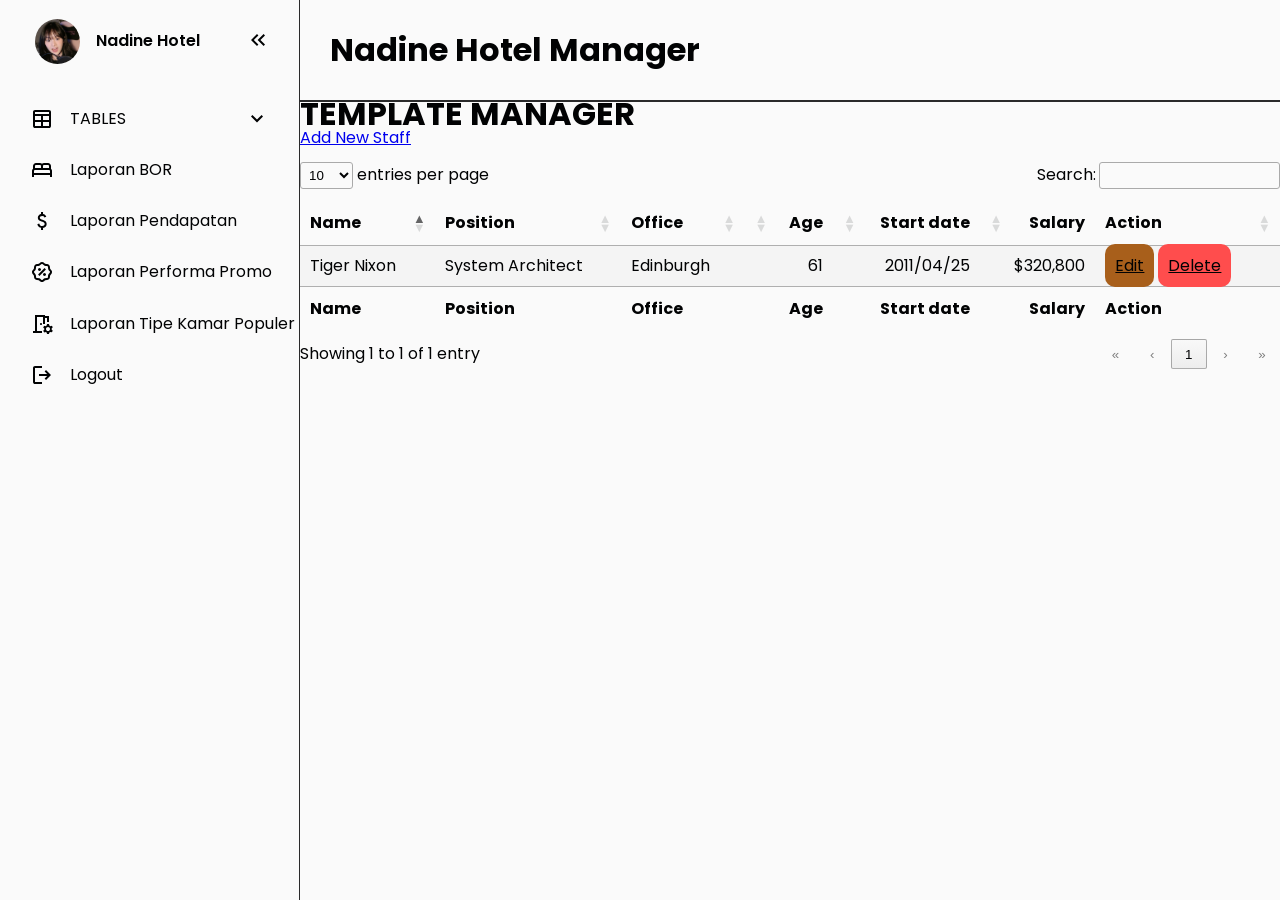
<file: app/view/manager/index.html>
<!DOCTYPE html>
<html lang="en" xmlns="http://www.w3.org/1999/html">
<head>
    <meta charset="UTF-8">
    <meta name="viewport" content="width=device-width, initial-scale=1.0">
    <title>template</title>
    <!-- Import jquery -->
    <script type="text/javascript" src="../../../public/scripts/staff/jquery-3.7.1.min.js"></script>
    <!-- import Javascript DataTables-->
    <script type="text/javascript" src="../../../public/scripts/staff/DataTables/datatables.min.js"></script>
    <link rel="stylesheet" href="../../../public/scripts/staff/DataTables/datatables.min.css">
    <!-- Import front-end stuff -->
    <link rel="stylesheet" href="../../../public/scripts/staff/style.css" type="text/css">
    <script type="text/javascript" src="../../../public/scripts/staff/index.js" defer></script>

</head>
<body>
<!-- sidebar -->
<nav id="sidebar">
    <ul>
        <!-- name + logo -->
        <li>
            <span class="logo">
                <span class="img-div">
                    <img src="../../../public/img/nadine_logo.png" alt="NDNE">
                </span>
                Nadine Hotel
            </span>
            <!-- close sidebar btn -->
            <button onclick=toggleSidebar() id="toggle-btn">
                <svg xmlns="http://www.w3.org/2000/svg" height="24px" viewBox="0 -960 960 960" width="24px" fill="#e3e3e3"><path d="M440-240 200-480l240-240 56 56-183 184 183 184-56 56Zm264 0L464-480l240-240 56 56-183 184 183 184-56 56Z"/></svg>
            </button>
        </li>
        <!-- Dropdown Tables -->
        <li>
            <button onclick=toggleSubMenu(this) class="dropdown-btn" id="crud">
                <svg xmlns="http://www.w3.org/2000/svg" height="24px" viewBox="0 -960 960 960" width="24px" fill="#e3e3e3"><path d="M200-120q-33 0-56.5-23.5T120-200v-560q0-33 23.5-56.5T200-840h560q33 0 56.5 23.5T840-760v560q0 33-23.5 56.5T760-120H200Zm240-240H200v160h240v-160Zm80 0v160h240v-160H520Zm-80-80v-160H200v160h240Zm80 0h240v-160H520v160ZM200-680h560v-80H200v80Z"/></svg>
                <span>TABLES</span>
                <svg xmlns="http://www.w3.org/2000/svg" height="24px" viewBox="0 -960 960 960" width="24px" fill="#e3e3e3"><path d="M480-344 240-584l56-56 184 184 184-184 56 56-240 240Z"/></svg>
            </button>
            <ul class="sub-menu">
                <div>
                    <li><a href="index.php?menu=staff" class="table-link">Staff</a></li>
                    <li><a href="index.php?menu=log_staff_activity" class="table-link">Log Staff Activity</a></li>
                </div>
            </ul>
        </li>
        <!-- Reservations btn -->
        <li>
            <a href="index.php?menu=laporan-bor" class="table-link">
                <svg xmlns="http://www.w3.org/2000/svg" height="24px" viewBox="0 -960 960 960" width="24px" fill="#e3e3e3"><path d="M80-200v-240q0-27 11-49t29-39v-112q0-50 35-85t85-35h160q23 0 43 8.5t37 23.5q17-15 37-23.5t43-8.5h160q50 0 85 35t35 85v112q18 17 29 39t11 49v240h-80v-80H160v80H80Zm440-360h240v-80q0-17-11.5-28.5T720-680H560q-17 0-28.5 11.5T520-640v80Zm-320 0h240v-80q0-17-11.5-28.5T400-680H240q-17 0-28.5 11.5T200-640v80Zm-40 200h640v-80q0-17-11.5-28.5T760-480H200q-17 0-28.5 11.5T160-440v80Zm640 0H160h640Z"/></svg>
                <span>Laporan BOR</span>
            </a>
        </li>
        <li>
            <a href="index.php?menu=laporan-pendapatan" class="table-link">
                <svg xmlns="http://www.w3.org/2000/svg" height="24px" viewBox="0 -960 960 960" width="24px" fill="#e3e3e3"><path d="M441-120v-86q-53-12-91.5-46T293-348l74-30q15 48 44.5 73t77.5 25q41 0 69.5-18.5T587-356q0-35-22-55.5T463-458q-86-27-118-64.5T313-614q0-65 42-101t86-41v-84h80v84q50 8 82.5 36.5T651-650l-74 32q-12-32-34-48t-60-16q-44 0-67 19.5T393-614q0 33 30 52t104 40q69 20 104.5 63.5T667-358q0 71-42 108t-104 46v84h-80Z"/></svg>
                <span>Laporan Pendapatan</span>
            </a>
        </li>
        <li>
            <a href="index.php?menu=performa-promo" class="table-link">
                <svg xmlns="http://www.w3.org/2000/svg" height="24px" viewBox="0 -960 960 960" width="24px" fill="#e3e3e3"><path d="M480-80q-24 0-46-9t-39-26q-29-29-50-38t-63-9q-50 0-85-35t-35-85q0-42-9-63t-38-50q-17-17-26-39t-9-46q0-24 9-46t26-39q29-29 38-50t9-63q0-50 35-85t85-35q42 0 63-9t50-38q17-17 39-26t46-9q24 0 46 9t39 26q29 29 50 38t63 9q50 0 85 35t35 85q0 42 9 63t38 50q17 17 26 39t9 46q0 24-9 46t-26 39q-29 29-38 50t-9 63q0 50-35 85t-85 35q-42 0-63 9t-50 38q-17 17-39 26t-46 9Zm0-80q8 0 15.5-3.5T508-172q41-41 77-55.5t93-14.5q17 0 28.5-11.5T718-282q0-58 14.5-93.5T788-452q12-12 12-28t-12-28q-41-41-55.5-77T718-678q0-17-11.5-28.5T678-718q-58 0-93.5-14.5T508-788q-5-5-12.5-8.5T480-800q-8 0-15.5 3.5T452-788q-41 41-77 55.5T282-718q-17 0-28.5 11.5T242-678q0 58-14.5 93.5T172-508q-12 12-12 28t12 28q41 41 55.5 77t14.5 93q0 17 11.5 28.5T282-242q58 0 93.5 14.5T452-172q5 5 12.5 8.5T480-160Zm100-160q25 0 42.5-17.5T640-380q0-25-17.5-42.5T580-440q-25 0-42.5 17.5T520-380q0 25 17.5 42.5T580-320Zm-202-2 260-260-56-56-260 260 56 56Zm2-198q25 0 42.5-17.5T440-580q0-25-17.5-42.5T380-640q-25 0-42.5 17.5T320-580q0 25 17.5 42.5T380-520Zm100 40Z"/></svg>
                <span>Laporan Performa Promo</span>
            </a>
        </li>
        <li>
            <li>
            <a href="index.php?menu=kamar-populer" class="table-link">
                <svg xmlns="http://www.w3.org/2000/svg" height="24px" viewBox="0 -960 960 960" width="24px" fill="#e3e3e3"><path d="M120-120v-80h80v-640h400v40h160v240h-80v-160h-80v240h-80v-280H280v560h200v80H120Zm560 40-12-60q-12-5-22.5-11T625-165l-58 20-40-69 45-40q-2-15-2-25.5t2-25.5l-45-40 40-69 58 20q10-8 20.5-14.5T668-420l12-60h80l12 60q12 5 22.5 11t20.5 14l58-20 40 69-45 40q2 15 2 25.5t-2 25.5l45 40-40 69-58-19q-10 8-20.5 14T772-140l-12 60h-80Zm40-120q33 0 56.5-23.5T800-280q0-33-23.5-56.5T720-360q-33 0-56.5 23.5T640-280q0 33 23.5 56.5T720-200ZM440-440q-17 0-28.5-11.5T400-480q0-17 11.5-28.5T440-520q17 0 28.5 11.5T480-480q0 17-11.5 28.5T440-440ZM280-200v-560 560Z"/></svg>
                <span>Laporan Tipe Kamar Populer</span>
            </a>
        </li>
        </li>
        <!-- Logout -->
        <li>
            <a href="index.php?menu=logout" class="table-link">
                <svg xmlns="http://www.w3.org/2000/svg" height="24px" viewBox="0 -960 960 960" width="24px" fill="#e3e3e3"><path d="M200-120q-33 0-56.5-23.5T120-200v-560q0-33 23.5-56.5T200-840h280v80H200v560h280v80H200Zm440-160-55-58 102-102H360v-80h327L585-622l55-58 200 200-200 200Z"/></svg>
                <span>Logout</span>
            </a>
        </li>
    </ul>
</nav>
<main style="position: relative;">
    <header>
        <h1>Nadine Hotel Manager</h1>
    </header>
    <div class="container">
        <h1>TEMPLATE MANAGER</h1>
        <a href="index.php?menu=staff-create">
            Add New Staff
        </a>
        <table id="example" class="stripe">
            <thead>
            <tr>
                <th>Name</th>
                <th>Position</th>
                <th>Office</th>
                <th>Age</th>
                <th>Start date</th>
                <th>Salary</th>
                <th>Action</th>
            </tr>
            </thead>
            <tbody>
                <td>Tiger Nixon</td>
                <td>System Architect</td>
                <td>Edinburgh</td>
                <td>61</td>
                <td>2011/04/25</td>
                <td>$320,800</td>
                <td>
                    <a href="index.php?menu=staff-edit" class="edit-btn">Edit</a>
                    <a href="index.php?menu=staff-delete" class="delete-btn">Delete</a>
                </td>
            </tr>
            </tbody>
            <tfoot>
            <tr>
                <th>Name</th>
                <th>Position</th>
                <th>Office</th>
                <th>Age</th>
                <th>Start date</th>
                <th>Salary</th>
                <th>Action</th>
            </tr>
            </tfoot>
        </table>
        <script>
            new DataTable('#example');
        </script>
    </div>
    </main>
</body>
</html>
</file>
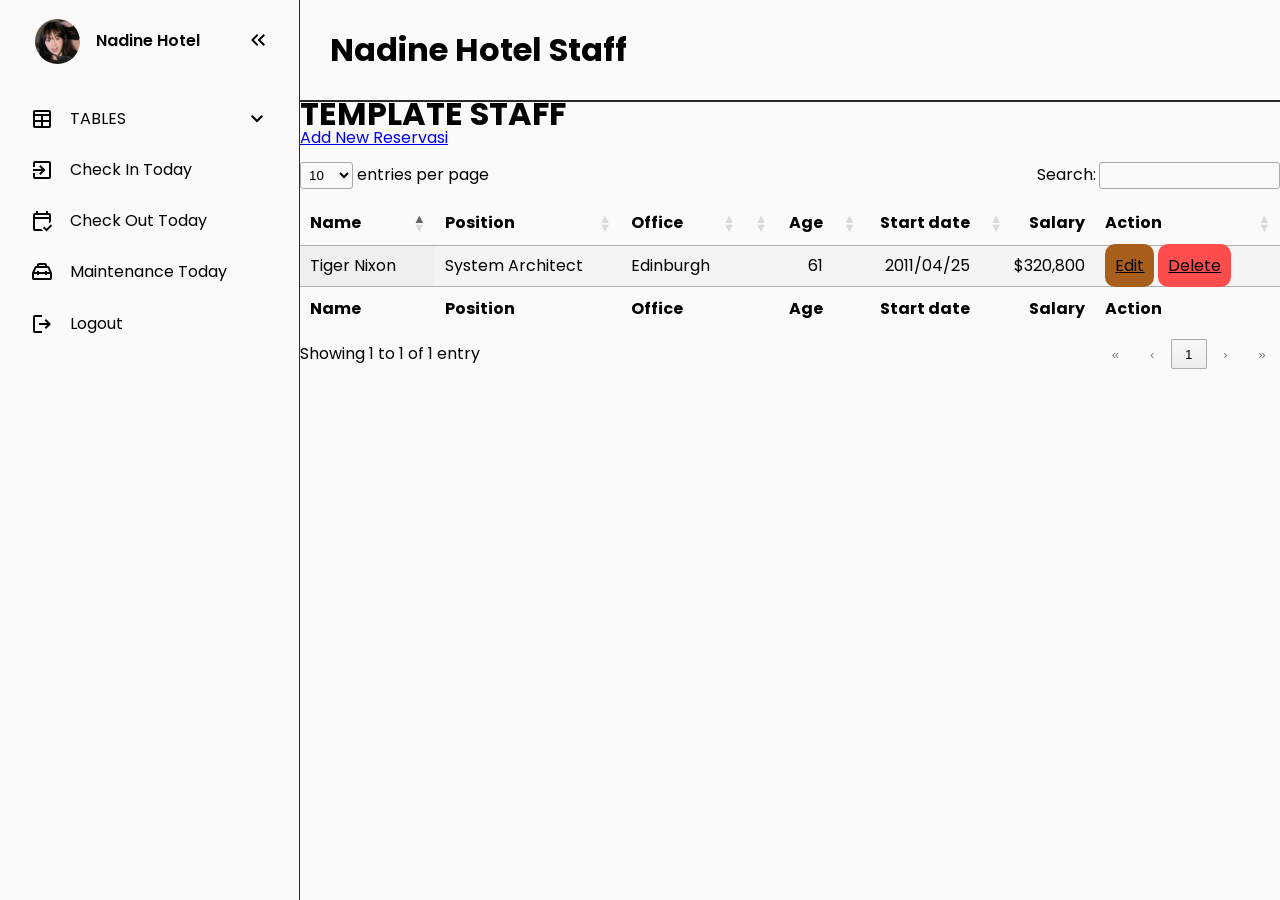
<file: app/view/staff/index.html>
<!DOCTYPE html>
<html lang="en" xmlns="http://www.w3.org/1999/html">
<head>
    <meta charset="UTF-8">
    <meta name="viewport" content="width=device-width, initial-scale=1.0">
    <title>template</title>
    <!-- Import jquery -->
    <script type="text/javascript" src="../../../public/scripts/staff/jquery-3.7.1.min.js"></script>
    <!-- import Javascript DataTables-->
    <script type="text/javascript" src="../../../public/scripts/staff/DataTables/datatables.min.js"></script>
    <link rel="stylesheet" href="../../../public/scripts/staff/DataTables/datatables.min.css">
    <!-- Import front-end stuff -->
    <link rel="stylesheet" href="../../../public/scripts/staff/style.css" type="text/css">
    <script type="text/javascript" src="../../../public/scripts/staff/index.js" defer></script>

</head>
<body>
<!-- sidebar -->
<nav id="sidebar">
    <ul>
        <!-- name + logo -->
        <li>
            <span class="logo">
                <span class="img-div">
                    <img src="../../../public/img/nadine_logo.png" alt="NDNE">
                </span>
                Nadine Hotel
            </span>
            <!-- close sidebar btn -->
            <button onclick=toggleSidebar() id="toggle-btn">
                <svg xmlns="http://www.w3.org/2000/svg" height="24px" viewBox="0 -960 960 960" width="24px" fill="#e3e3e3"><path d="M440-240 200-480l240-240 56 56-183 184 183 184-56 56Zm264 0L464-480l240-240 56 56-183 184 183 184-56 56Z"/></svg>
            </button>
        </li>
        <!-- Dropdown Tables -->
        <li>
            <button onclick=toggleSubMenu(this) class="dropdown-btn" id="crud">
                <svg xmlns="http://www.w3.org/2000/svg" height="24px" viewBox="0 -960 960 960" width="24px" fill="#e3e3e3"><path d="M200-120q-33 0-56.5-23.5T120-200v-560q0-33 23.5-56.5T200-840h560q33 0 56.5 23.5T840-760v560q0 33-23.5 56.5T760-120H200Zm240-240H200v160h240v-160Zm80 0v160h240v-160H520Zm-80-80v-160H200v160h240Zm80 0h240v-160H520v160ZM200-680h560v-80H200v80Z"/></svg>
                <span>TABLES</span>
                <svg xmlns="http://www.w3.org/2000/svg" height="24px" viewBox="0 -960 960 960" width="24px" fill="#e3e3e3"><path d="M480-344 240-584l56-56 184 184 184-184 56 56-240 240Z"/></svg>
            </button>
            <ul class="sub-menu">
                <div>
                    <li><a href="index.php?menu=reservasi" class="table-link">Reservasi</a></li>
                    <li><a href="index.php?menu=tipekamar" class="table-link">Tipe Kamar</a></li>
                    <li><a href="index.php?menu=kamar" class="table-link">Kamar</a></li>
                    <li><a href="index.php?menu=maintenance" class="table-link">Maintenance</a></li>
                    <li><a href="index.php?menu=akomodasi_ekstra" class="table-link">Akomodasi Ekstra</a></li>
                    <li><a href="index.php?menu=detail_reservasi" class="table-link">Detail Reservasi</a></li>
                    <li><a href="index.php?menu=detail_akomodasi_extra" class="table-link">Detail Akomodasi Ekstra</a></li>
                    <li><a href="index.php?menu=diskon_reservasi_awal" class="table-link">Diskon Reservasi Awal</a></li>
                </div>
            </ul>
        </li>
        <!-- Reservations btn -->
        <li>
            <a href="index.php?menu=check-in-today" class="table-link">
                <svg xmlns="http://www.w3.org/2000/svg" height="24px" viewBox="0 -960 960 960" width="24px" fill="#e3e3e3"><path d="M200-120q-33 0-56.5-23.5T120-200v-160h80v160h560v-560H200v160h-80v-160q0-33 23.5-56.5T200-840h560q33 0 56.5 23.5T840-760v560q0 33-23.5 56.5T760-120H200Zm220-160-56-58 102-102H120v-80h346L364-622l56-58 200 200-200 200Z"/></svg>
                <span>Check In Today</span>
            </a>
        </li>
        <li>
            <a href="index.php?menu=check-out-today" class="table-link">
                <svg xmlns="http://www.w3.org/2000/svg" height="24px" viewBox="0 -960 960 960" width="24px" fill="#e3e3e3"><path d="M200-80q-33 0-56.5-23.5T120-160v-560q0-33 23.5-56.5T200-800h40v-80h80v80h320v-80h80v80h40q33 0 56.5 23.5T840-720v255l-80 80v-175H200v400h248l80 80H200Zm0-560h560v-80H200v80Zm0 0v-80 80ZM662-60 520-202l56-56 85 85 170-170 56 57L662-60Z"/></svg>
                <span>Check Out Today</span>
            </a>
        </li>
        <li>
            <a href="index.php?menu=maintenance-today" class="table-link">
                <svg xmlns="http://www.w3.org/2000/svg" height="24px" viewBox="0 -960 960 960" width="24px" fill="#e3e3e3"><path d="M280-720v-40q0-33 23.5-56.5T360-840h240q33 0 56.5 23.5T680-760v40h28q24 0 43.5 13.5T780-672l94 216q3 8 4.5 16t1.5 16v184q0 33-23.5 56.5T800-160H160q-33 0-56.5-23.5T80-240v-184q0-8 1.5-16t4.5-16l94-216q9-21 28.5-34.5T252-720h28Zm80 0h240v-40H360v40Zm-80 240v-40h80v40h240v-40h80v40h96l-68-160H252l-68 160h96Zm0 80H160v160h640v-160H680v40h-80v-40H360v40h-80v-40Zm200-40Zm0-40Zm0 80Z"/></svg>
                <span>Maintenance Today</span>
            </a>
        </li>
        <!-- Logout -->
        <li>
            <a href="index.php?menu=logout" class="table-link">
                <svg xmlns="http://www.w3.org/2000/svg" height="24px" viewBox="0 -960 960 960" width="24px" fill="#e3e3e3"><path d="M200-120q-33 0-56.5-23.5T120-200v-560q0-33 23.5-56.5T200-840h280v80H200v560h280v80H200Zm440-160-55-58 102-102H360v-80h327L585-622l55-58 200 200-200 200Z"/></svg>
                <span>Logout</span>
            </a>
        </li>
    </ul>
</nav>
<main style="position: relative;">
    <header>
        <h1>Nadine Hotel Staff</h1>
    </header>
    <div class="container">
        <h1>TEMPLATE STAFF</h1>
        <a href="index.php?reservasi-add" class="add-btn">
            Add New Reservasi
        </a>
        <table id="main-table" class="display">
            <thead>
            <tr>
                <th>Name</th>
                <th>Position</th>
                <th>Office</th>
                <th>Age</th>
                <th>Start date</th>
                <th>Salary</th>
                <th>Action</th>
            </tr>
            </thead>
            <tbody>
                <td>Tiger Nixon</td>
                <td>System Architect</td>
                <td>Edinburgh</td>
                <td>61</td>
                <td>2011/04/25</td>
                <td>$320,800</td>
                <td>
                    <a href="index.php?menu=reservasi-edit" class="edit-btn">Edit</a>
                    <a href="index.php?menu=reservasi-delete" class="delete-btn">Delete</a>
                </td>
            </tr>
            </tbody>
            <tfoot>
            <tr>
                <th>Name</th>
                <th>Position</th>
                <th>Office</th>
                <th>Age</th>
                <th>Start date</th>
                <th>Salary</th>
                <th>Action</th>
            </tr>
            </tfoot>
        </table>
        <script>
            new DataTable('#main-table');
        </script>
    </div>
    </main>
</body>
</html>
</file>
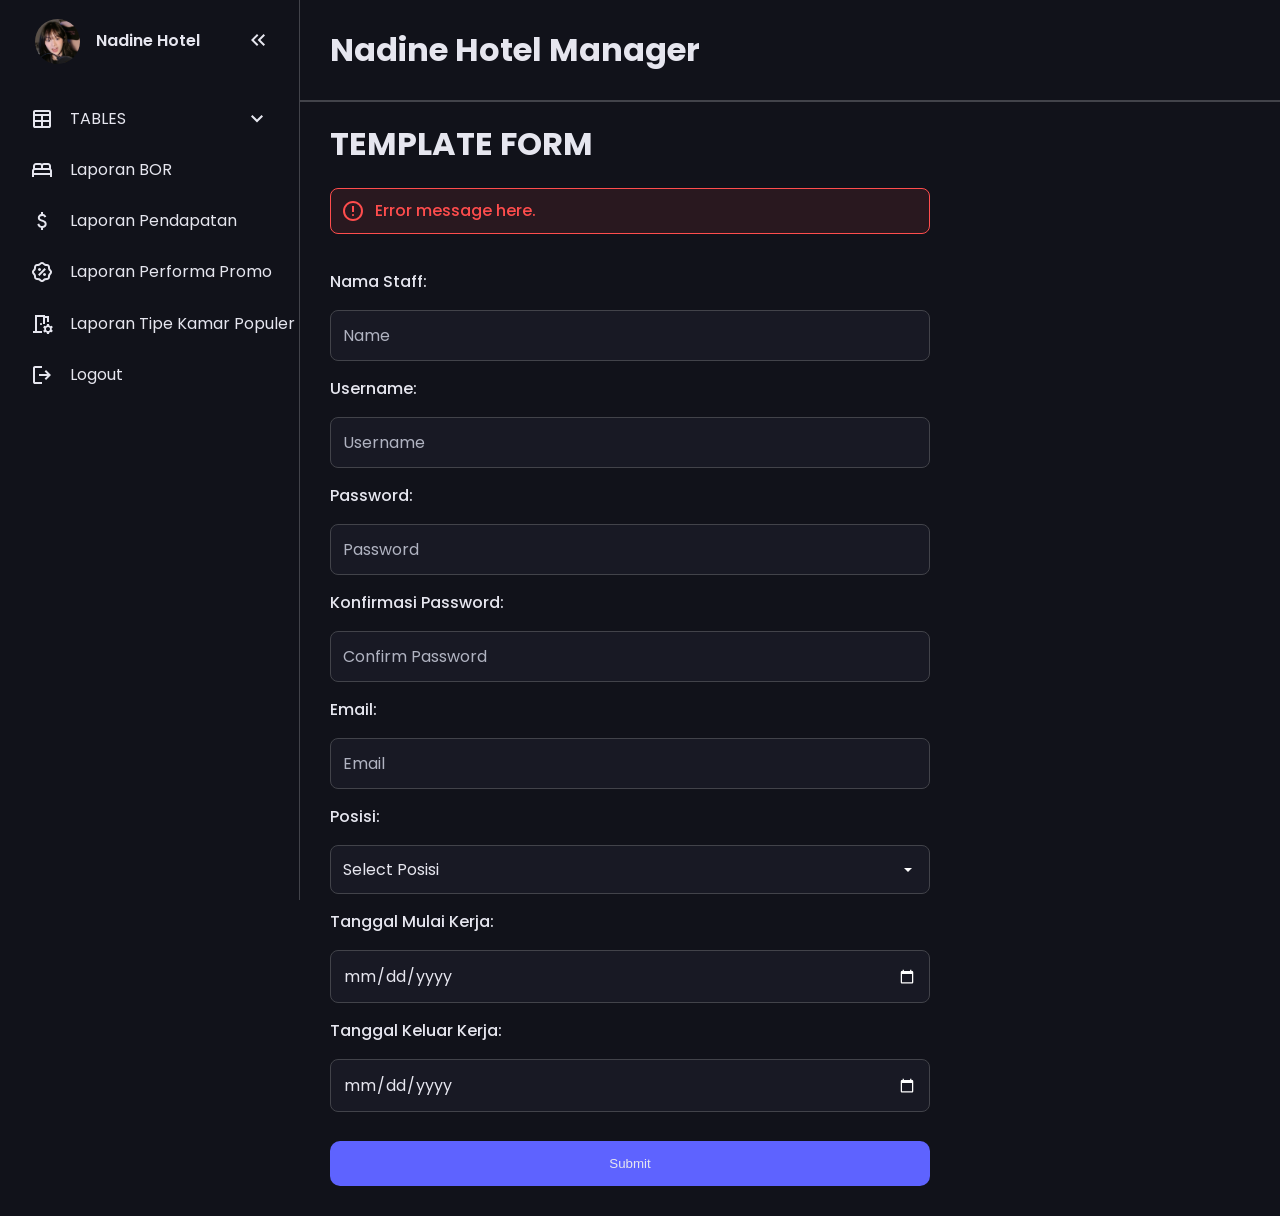
<file: app/view/manager/form.html>
<!DOCTYPE html>
<html lang="en" xmlns="http://www.w3.org/1999/html">
<head>
    <meta charset="UTF-8">
    <meta name="viewport" content="width=device-width, initial-scale=1.0">
    <title>template</title>
    <!-- Import jquery -->
    <script type="text/javascript" src="../../../public/js/jquery-3.7.1.min.js"></script>
    <!-- import Javascript DataTables-->
    <script type="text/javascript" src="../../../public/js/datatables.min.js"></script>
    <link rel="stylesheet" href="../../../public/css/datatables.min.css">
    <!-- Import front-end stuff -->
    <link rel="stylesheet" href="../../../public/css/form.css" type="text/css">
    <script type="text/javascript" src="../../../public/js/index.js" defer></script>

</head>
<body>
<!-- sidebar -->
<nav id="sidebar">
    <ul>
        <!-- name + logo -->
        <li>
            <span class="logo">
                <span class="img-div">
                    <img src="../../../public/img/nadine_logo.png" alt="NDNE">
                </span>
                Nadine Hotel
            </span>
            <!-- close sidebar btn -->
            <button onclick=toggleSidebar() id="toggle-btn">
                <svg xmlns="http://www.w3.org/2000/svg" height="24px" viewBox="0 -960 960 960" width="24px" fill="#e3e3e3"><path d="M440-240 200-480l240-240 56 56-183 184 183 184-56 56Zm264 0L464-480l240-240 56 56-183 184 183 184-56 56Z"/></svg>
            </button>
        </li>
        <!-- Dropdown Tables -->
        <li>
            <button onclick=toggleSubMenu(this) class="dropdown-btn" id="crud">
                <svg xmlns="http://www.w3.org/2000/svg" height="24px" viewBox="0 -960 960 960" width="24px" fill="#e3e3e3"><path d="M200-120q-33 0-56.5-23.5T120-200v-560q0-33 23.5-56.5T200-840h560q33 0 56.5 23.5T840-760v560q0 33-23.5 56.5T760-120H200Zm240-240H200v160h240v-160Zm80 0v160h240v-160H520Zm-80-80v-160H200v160h240Zm80 0h240v-160H520v160ZM200-680h560v-80H200v80Z"/></svg>
                <span>TABLES</span>
                <svg xmlns="http://www.w3.org/2000/svg" height="24px" viewBox="0 -960 960 960" width="24px" fill="#e3e3e3"><path d="M480-344 240-584l56-56 184 184 184-184 56 56-240 240Z"/></svg>
            </button>
            <ul class="sub-menu">
                <div>
                    <li><a href="../staff/index.php?menu=staff" class="table-link">Staff</a></li>
                    <li><a href="../staff/index.php?menu=log_staff_activity" class="table-link">Log Staff Activity</a></li>
                </div>
            </ul>
        </li>
        <!-- Reservations btn -->
        <li>
            <a href="../staff/index.php?menu=laporan-bor" class="table-link">
                <svg xmlns="http://www.w3.org/2000/svg" height="24px" viewBox="0 -960 960 960" width="24px" fill="#e3e3e3"><path d="M80-200v-240q0-27 11-49t29-39v-112q0-50 35-85t85-35h160q23 0 43 8.5t37 23.5q17-15 37-23.5t43-8.5h160q50 0 85 35t35 85v112q18 17 29 39t11 49v240h-80v-80H160v80H80Zm440-360h240v-80q0-17-11.5-28.5T720-680H560q-17 0-28.5 11.5T520-640v80Zm-320 0h240v-80q0-17-11.5-28.5T400-680H240q-17 0-28.5 11.5T200-640v80Zm-40 200h640v-80q0-17-11.5-28.5T760-480H200q-17 0-28.5 11.5T160-440v80Zm640 0H160h640Z"/></svg>
                <span>Laporan BOR</span>
            </a>
        </li>
        <li>
            <a href="../staff/index.php?menu=laporan-pendapatan" class="table-link">
                <svg xmlns="http://www.w3.org/2000/svg" height="24px" viewBox="0 -960 960 960" width="24px" fill="#e3e3e3"><path d="M441-120v-86q-53-12-91.5-46T293-348l74-30q15 48 44.5 73t77.5 25q41 0 69.5-18.5T587-356q0-35-22-55.5T463-458q-86-27-118-64.5T313-614q0-65 42-101t86-41v-84h80v84q50 8 82.5 36.5T651-650l-74 32q-12-32-34-48t-60-16q-44 0-67 19.5T393-614q0 33 30 52t104 40q69 20 104.5 63.5T667-358q0 71-42 108t-104 46v84h-80Z"/></svg>
                <span>Laporan Pendapatan</span>
            </a>
        </li>
        <li>
            <a href="../staff/index.php?menu=performa-promo" class="table-link">
                <svg xmlns="http://www.w3.org/2000/svg" height="24px" viewBox="0 -960 960 960" width="24px" fill="#e3e3e3"><path d="M480-80q-24 0-46-9t-39-26q-29-29-50-38t-63-9q-50 0-85-35t-35-85q0-42-9-63t-38-50q-17-17-26-39t-9-46q0-24 9-46t26-39q29-29 38-50t9-63q0-50 35-85t85-35q42 0 63-9t50-38q17-17 39-26t46-9q24 0 46 9t39 26q29 29 50 38t63 9q50 0 85 35t35 85q0 42 9 63t38 50q17 17 26 39t9 46q0 24-9 46t-26 39q-29 29-38 50t-9 63q0 50-35 85t-85 35q-42 0-63 9t-50 38q-17 17-39 26t-46 9Zm0-80q8 0 15.5-3.5T508-172q41-41 77-55.5t93-14.5q17 0 28.5-11.5T718-282q0-58 14.5-93.5T788-452q12-12 12-28t-12-28q-41-41-55.5-77T718-678q0-17-11.5-28.5T678-718q-58 0-93.5-14.5T508-788q-5-5-12.5-8.5T480-800q-8 0-15.5 3.5T452-788q-41 41-77 55.5T282-718q-17 0-28.5 11.5T242-678q0 58-14.5 93.5T172-508q-12 12-12 28t12 28q41 41 55.5 77t14.5 93q0 17 11.5 28.5T282-242q58 0 93.5 14.5T452-172q5 5 12.5 8.5T480-160Zm100-160q25 0 42.5-17.5T640-380q0-25-17.5-42.5T580-440q-25 0-42.5 17.5T520-380q0 25 17.5 42.5T580-320Zm-202-2 260-260-56-56-260 260 56 56Zm2-198q25 0 42.5-17.5T440-580q0-25-17.5-42.5T380-640q-25 0-42.5 17.5T320-580q0 25 17.5 42.5T380-520Zm100 40Z"/></svg>
                <span>Laporan Performa Promo</span>
            </a>
        </li>
        <li>
        <li>
            <a href="../staff/index.php?menu=kamar-populer" class="table-link">
                <svg xmlns="http://www.w3.org/2000/svg" height="24px" viewBox="0 -960 960 960" width="24px" fill="#e3e3e3"><path d="M120-120v-80h80v-640h400v40h160v240h-80v-160h-80v240h-80v-280H280v560h200v80H120Zm560 40-12-60q-12-5-22.5-11T625-165l-58 20-40-69 45-40q-2-15-2-25.5t2-25.5l-45-40 40-69 58 20q10-8 20.5-14.5T668-420l12-60h80l12 60q12 5 22.5 11t20.5 14l58-20 40 69-45 40q2 15 2 25.5t-2 25.5l45 40-40 69-58-19q-10 8-20.5 14T772-140l-12 60h-80Zm40-120q33 0 56.5-23.5T800-280q0-33-23.5-56.5T720-360q-33 0-56.5 23.5T640-280q0 33 23.5 56.5T720-200ZM440-440q-17 0-28.5-11.5T400-480q0-17 11.5-28.5T440-520q17 0 28.5 11.5T480-480q0 17-11.5 28.5T440-440ZM280-200v-560 560Z"/></svg>
                <span>Laporan Tipe Kamar Populer</span>
            </a>
        </li>
        </li>
        <!-- Logout -->
        <li>
            <a href="../staff/index.php?menu=logout" class="table-link">
                <svg xmlns="http://www.w3.org/2000/svg" height="24px" viewBox="0 -960 960 960" width="24px" fill="#e3e3e3"><path d="M200-120q-33 0-56.5-23.5T120-200v-560q0-33 23.5-56.5T200-840h280v80H200v560h280v80H200Zm440-160-55-58 102-102H360v-80h327L585-622l55-58 200 200-200 200Z"/></svg>
                <span>Logout</span>
            </a>
        </li>
    </ul>
</nav>
<main style="position: relative;">
    <header>
        <h1>Nadine Hotel Manager</h1>
    </header>
    <div class="container">
        <h1>TEMPLATE FORM</h1>
        <form action="../staff/index.php?menu=staff-store" method="POST">
            <div class="err-msg">
            <!-- Error message will be shown here -->
                <svg xmlns="http://www.w3.org/2000/svg" height="24px" viewBox="0 -960 960 960" width="24px" fill="#e3e3e3"><path d="M480-280q17 0 28.5-11.5T520-320q0-17-11.5-28.5T480-360q-17 0-28.5 11.5T440-320q0 17 11.5 28.5T480-280Zm-40-160h80v-240h-80v240Zm40 360q-83 0-156-31.5T197-197q-54-54-85.5-127T80-480q0-83 31.5-156T197-763q54-54 127-85.5T480-880q83 0 156 31.5T763-763q54 54 85.5 127T880-480q0 83-31.5 156T763-197q-54 54-127 85.5T480-80Zm0-80q134 0 227-93t93-227q0-134-93-227t-227-93q-134 0-227 93t-93 227q0 134 93 227t227 93Zm0-320Z"/></svg>
                <span>Error message here.</span>
            </div>
            <label for="nama_staff">Nama Staff:</label>
            <input type="text" id="nama_staff" placeholder="Name" maxlength="100" required>
            <label for="username">Username:</label>
            <input type="text" id="username" placeholder="Username" maxlength="32" required>
            <label for="password">Password:</label>
            <input type="password" id="password" placeholder="Password" maxlength="24" required>
            <label for="password-confirm">Konfirmasi Password:</label>
            <input type="password" id="password-confirm" placeholder="Confirm Password" maxlength="24" required>
            <label for="email">Email:</label>
            <input type="email" id="email" placeholder="Email" maxlength="50" required>
            <label for="posisi">Posisi:</label>
            <select id="posisi" required>
                <option value="" disabled selected>Select Posisi</option>
                <option value="Manager">Manager</option>
                <option value="Staff">Staff</option>
            </select>
            <label for="hire-date">Tanggal Mulai Kerja:</label>
            <input type="date" id="hire-date" required>
            <label for="hire-date">Tanggal Keluar Kerja:</label>
            <input type="date" id="resign-date" required>
            <button type="submit" class="submit-form-btn">Submit</button>
        <form>
    </div>
    </main>
</body>
</html>
</file>
<file: public/scripts/staff/style.css>
/*import Poppins font*/
@import url('https://fonts.googleapis.com/css2?family=Poppins:ital,wght@0,100;0,200;0,300;0,400;0,500;0,600;0,700;0,800;0,900;1,100;1,200;1,300;1,400;1,500;1,600;1,700;1,800;1,900&display=swap');
/*dark mode*/
:root.dark{
  --base-clr: #11121a;
  --line-clr: #42434a;
  --hover-clr: #222533;
  --text-clr: #e6e6ef;
  --accent-clr: #5e63ff;
  --secondary-text-clr: #b0b3c1;
  --table-header-clr: #1a1d2a;
  --secondary-table-clr: #15161f;
  --edit-btn-clr: #a85f1b;
  --danger-clr: #ff4d4d;
}
/*light mode*/
:root:not(.dark){
  --base-clr: #fafafa;
  --line-clr: #2a2a2b;
  --hover-clr: #d3d3d3;
  --text-clr: #010203;
  --accent-clr: #5e63ff;
  --secondary-text-clr: #14151f;
  --table-header-clr: #d3d3d3;
  --secondary-table-clr: #f1f1f1;
  --edit-btn-clr: #a85f1b;
  --danger-clr: #ff4d4d;
}
/*no preset margin/padding*/
*{
  margin: 0;
  padding: 0;
}
/*font stuffs*/
html{
  font-family: Poppins, 'Segoe UI', Tahoma, Geneva, Verdana, sans-serif;
  line-height: 1.5rem;
}
body{
  min-height: 100vh;
  background-color: var(--base-clr);
  color: var(--text-clr);
  display: grid;
  /*auto for sidebar, 1fr for <main>*/
  grid-template-columns: auto 1fr;
}
#sidebar{
  box-sizing: border-box;
  /*covers top-bottom*/
  min-height: 100vh;
  width: 300px;
  padding: 5px 1em;
  background-color: var(--base-clr);
  border-right: 1px solid var(--line-clr);
  /*sticks when scrolled*/
  position: sticky;
  top: 0;
  align-self: start;
  /*transition when open/closing*/
  transition: 300ms ease-in-out;
  overflow: hidden;
  text-wrap: nowrap;
}
/*sidebar when closed*/
#sidebar.close{
  padding: 5px;
  width: 60px;
}
/*sidebar icons*/
#sidebar svg{
  flex-shrink: 0;
  fill: var(--text-clr);
}
#sidebar .img-div{
  width: 50px;
  height: 45px;
  overflow: hidden;
  display: flex;
  justify-content: center;
  align-items: center;
  border-radius: 50%;
  margin-left: min(5px, 7%);
  img {
    max-height: 50px;
  }
}
/*to make sure links/dropdown strecth all the way*/
#sidebar a span, #sidebar .dropdown-btn span, #toggle-mode-btn span, #select-submit span, #select-all span{
  flex-grow: 1;
}
/*links/dropdown hover*/
#sidebar a:hover, #toggle-btn:hover, #sidebar button:not(#toggle-btn):hover{
  background-color: var(--hover-clr);
}
/*dropdown, -default closed*/
#sidebar .sub-menu{
  display: grid;
  grid-template-rows: 0fr;
  transition: 300ms ease-in-out;

  > div {
    overflow: hidden;
  }
}
/*dropdowns when showed*/
#sidebar .sub-menu.show{
  grid-template-rows: 1fr;
}
/*dropdown up/down arrow transition*/
.dropdown-btn svg{
  transition: 200ms ease-in-out;
}
/*rotate arrow svgs*/
.rotate svg:last-child{
  rotate: 180deg;
}
/*consistency reasons?*/
.sidebar .sub-menu a, .sidebar .sub-menu {
  padding-left: 2em;
}
/*close sidebar btn*/
#toggle-btn{
  margin-left: auto;
  padding: 1em;
  border: none;
  border-radius: .5em;
  background: none;
  cursor: pointer;

  /*transtition*/
  svg{
    transition: rotate 150ms ease;
  }
}
/*remove the dots on list*/
#sidebar ul{
  list-style: none;
}
/*main logo of links/dropdowns*/
#sidebar > ul > li:first-child{
  display: flex;
  justify-content: flex-end;
  margin-bottom: 16px;
  .logo{
    font-weight: 600;
  }
}
/*bolds the active page on sidebar*/
#sidebar ul li.active a{
  color: var(--accent-clr);
  svg{
    fill: var(--accent-clr);
  }
}
/*links/dropdown on sidebar*/
#sidebar a, #select div, #sidebar button:not(#toggle-btn), #sidebar .logo, #select-all, #sidebar label{
  border-radius: .5em;
  padding: .85em;
  text-decoration: none;
  color: var(--text-clr);
  display: flex;
  align-items: center;
  gap: 1em;
}
/*dropdown button --> same appearance as links*/
#sidebar button:not(#toggle-btn), #select-submit, #select-all{
  width: 100%;
  text-align: left;
  background: none;
  border: none;
  font: inherit;
  cursor: pointer;
}
/*main content*/
main{
  /*main p*/
  p{
  color: var(--secondary-text-clr);
  margin-top: 5px;
  margin-bottom: 15px;
  }
}
#container {
  margin: 30px min(30px, 7%);
}
#table {
  min-width: 100%;
  border: 2px solid var(--line-clr);
  border-collapse: collapse;
  border-radius: 20px;
  overflow: hidden;
  tr#table-header {
    background-color: var(--table-header-clr);
    th {
      color: var(--text-clr);
    }
  }
  tr:nth-child(even) {
    background-color: var(--base-clr);
  }

  tr:nth-child(odd) {
    background-color: var(--secondary-table-clr);
  }
  td, th {
    padding: .5em;
    border: 2px solid var(--line-clr);
    color: var(--secondary-text-clr);
  }
}

#container-header{
  height: 100px;
  gap: 0.5em;
  padding: 0;
  display: flex;
  align-items: center;
}
.form-container{
  margin: 0;
  position: absolute;
  top: 50%;
  left: 50%;
  transform: translate(-50%, -50%);
  padding: 10px;
  border-radius: 10px;
  border: 2px solid var(--line-clr);
  background-color: var(--hover-clr);
}
.form-container label{
  display: flex;
  width: 100%;
  justify-content: space-between;
  align-items: center;
}
.form-container button {
  text-align: center;
  padding: 10px;
  border-radius: 10px;
  background-color: var(--accent-clr);
  color: var(--text-clr);
  border: none;
}

form#select-form label{
  justify-content: flex-start;
  gap: 0.5em;
}

.btn-container{
  display: flex;
  gap: min(3px, 1%);
  justify-content: center;
  align-items: center;
}

.edit-btn {
  text-align: center;
  padding: 10px;
  border-radius: 10px;
  background-color: var(--edit-btn-clr);
  color: var(--text-clr);
  border: none;
  width: 48%
}

.delete-btn {
  text-align: center;
  padding: 10px;
  border-radius: 10px;
  background-color: var(--danger-clr);
  color: var(--text-clr);
  border: none;
  width: 48%
}

header {
  height: 100px;
  display: flex;
  padding: 0 min(30px, 7%);
  justify-content: space-between;
  flex-direction: row;
  align-items: center;
  gap: 1em;
  border-bottom: 2px solid var(--line-clr);
}
</file>
<file: public/css/form.css>
/*import Poppins font*/
@import url('https://fonts.googleapis.com/css2?family=Poppins:ital,wght@0,100;0,200;0,300;0,400;0,500;0,600;0,700;0,800;0,900;1,100;1,200;1,300;1,400;1,500;1,600;1,700;1,800;1,900&display=swap');
/*dark mode*/
:root{
  --base-clr: #11121a;
  --line-clr: #42434a;
  --hover-clr: #222533;
  --text-clr: #e6e6ef;
  --accent-clr: #5e63ff;
  --secondary-text-clr: #b0b3c1;
  --edit-btn-clr: #a85f1b;
  --danger-clr: #ff4d4d;
  --table-header-bg: #242636;
  --table-stripe-bg: #181924;
  --table-hover-bg: #2e3245;
}
*{
  margin: 0;
  padding: 0;
}
/*font stuffs*/
html{
  font-family: Poppins, 'Segoe UI', Tahoma, Geneva, Verdana, sans-serif;
  line-height: 1.5rem;
}
body{
  min-height: 100vh;
  background-color: var(--base-clr);
  color: var(--text-clr);
  display: grid;
  /*auto for sidebar, 1fr for <main>*/
  grid-template-columns: auto 1fr;
}
#sidebar{
  box-sizing: border-box;
  /*covers top-bottom*/
  min-height: 100vh;
  width: 300px;
  padding: 5px 1em;
  background-color: var(--base-clr);
  border-right: 1px solid var(--line-clr);
  /*sticks when scrolled*/
  position: sticky;
  top: 0;
  align-self: start;
  /*transition when open/closing*/
  transition: 300ms ease-in-out;
  overflow: hidden;
  text-wrap: nowrap;
}
/*sidebar when closed*/
#sidebar.close{
  padding: 5px;
  width: 60px;
}
/*sidebar icons*/
#sidebar svg{
  flex-shrink: 0;
  fill: var(--text-clr);
}
#sidebar .img-div{
  width: 50px;
  height: 45px;
  overflow: hidden;
  display: flex;
  justify-content: center;
  align-items: center;
  border-radius: 50%;
  margin-left: min(5px, 7%);
  img {
    max-height: 50px;
  }
}
/*to make sure links/dropdown strecth all the way*/
#sidebar a span, #sidebar .dropdown-btn span, #toggle-mode-btn span, #select-submit span, #select-all span{
  flex-grow: 1;
}
/*links/dropdown hover*/
#sidebar a:hover, #toggle-btn:hover, #sidebar button:not(#toggle-btn):hover{
  background-color: var(--hover-clr);
}
/*dropdown, -default closed*/
#sidebar .sub-menu{
  display: grid;
  grid-template-rows: 0fr;
  transition: 300ms ease-in-out;

  > div {
    overflow: hidden;
  }
}
/*dropdowns when showed*/
#sidebar .sub-menu.show{
  grid-template-rows: 1fr;
}
/*dropdown up/down arrow transition*/
.dropdown-btn svg{
  transition: 200ms ease-in-out;
}
/*rotate arrow svgs*/
.rotate svg:last-child{
  rotate: 180deg;
}
/*consistency reasons?*/
.sidebar .sub-menu a, .sidebar .sub-menu {
  padding-left: 2em;
}
/*close sidebar btn*/
#toggle-btn{
  margin-left: auto;
  padding: 1em;
  border: none;
  border-radius: .5em;
  background: none;
  cursor: pointer;

  /*transtition*/
  svg{
    transition: rotate 150ms ease;
  }
}
/*remove the dots on list*/
#sidebar ul{
  list-style: none;
}
/*main logo of links/dropdowns*/
#sidebar > ul > li:first-child{
  display: flex;
  justify-content: flex-end;
  margin-bottom: 16px;
  .logo{
    font-weight: 600;
  }
}
/*bolds the active page on sidebar*/
#sidebar ul li.active a{
  color: var(--accent-clr);
  svg{
    fill: var(--accent-clr);
  }
}
/*links/dropdown on sidebar*/
#sidebar a, #select div, #sidebar button:not(#toggle-btn), #sidebar .logo, #select-all, #sidebar label{
  border-radius: .5em;
  padding: .85em;
  text-decoration: none;
  color: var(--text-clr);
  display: flex;
  align-items: center;
  gap: 1em;
}
/*dropdown button --> same appearance as links*/
#sidebar button:not(#toggle-btn), #select-submit, #select-all{
  width: 100%;
  text-align: left;
  background: none;
  border: none;
  font: inherit;
  cursor: pointer;
}
/*main content*/
main{
  /*main p*/
  p{
    color: var(--secondary-text-clr);
    margin-top: 5px;
    margin-bottom: 15px;
  }
}
.container {
  margin: 30px min(30px, 7%);
  h1 {
    margin-bottom: 1em;
  }
  z-index: 1;
}

header {
  height: 100px;
  display: flex;
  padding: 0 min(30px, 7%);
  justify-content: space-between;
  flex-direction: row;
  align-items: center;
  gap: 1em;
  border-bottom: 2px solid var(--line-clr);
}

.err-msg {
  display: flex;
  align-items: center;
  color: var(--danger-clr);
  border: 1px solid var(--danger-clr);
  padding: 10px;
  border-radius: 8px;
  background-color: rgba(255, 77, 77, 0.1);
  margin-bottom: 20px;
  text-align: center;
  font-weight: 500;
  svg {
    fill: var(--danger-clr);
    margin-right: 10px;
  }
}

form {
  display: flex;
  flex-direction: column;
  gap: 1em;
  max-width: 600px;
  margin-top: 20px;
}

.input-group {
  display: flex;
  flex-direction: column;
}

label {
  font-weight: 500;
  color: var(--text-clr);
}

input, select, textarea {
  padding: 12px;
  border-radius: 8px;
  border: 1px solid var(--line-clr);
  background-color: var(--table-stripe-bg);
  color: var(--text-clr);
  font-family: inherit;
  font-size: 1rem;
  outline: none;
  transition: border-color 0.2s, box-shadow 0.2s;
}

input:focus, select:focus, textarea:focus {
  border-color: var(--accent-clr);
  box-shadow: 0 0 0 2px rgba(94, 99, 255, 0.2);
}

select {
  cursor: pointer;
}

::placeholder {
  color: var(--secondary-text-clr);
}

.submit-form-btn {
  margin-top: 1em;
  text-align: center;
  padding: 15px;
  border-radius: 10px;
  background-color: var(--accent-clr);
  color: var(--text-clr);
  border: none;
}

select {
    appearance: none; /* Removes the default arrow */
    -webkit-appearance: none;
    -moz-appearance: none;
    
    background-image: url('data:image/svg+xml;utf8,<svg xmlns="http://www.w3.org/2000/svg" width="12" height="12" fill="white"><path d="M2 4l4 4 4-4"/></svg>');
    background-repeat: no-repeat;
    background-position: right 15px center;
    padding-right: 30px; /* Make room for the new icon */
}

/* Targets the calendar icon */
input[type="date"]::-webkit-calendar-picker-indicator {
    cursor: pointer;
    /* Makes the icon secondary */
    filter: invert(1) grayscale(1) brightness(2);
}
</file>
